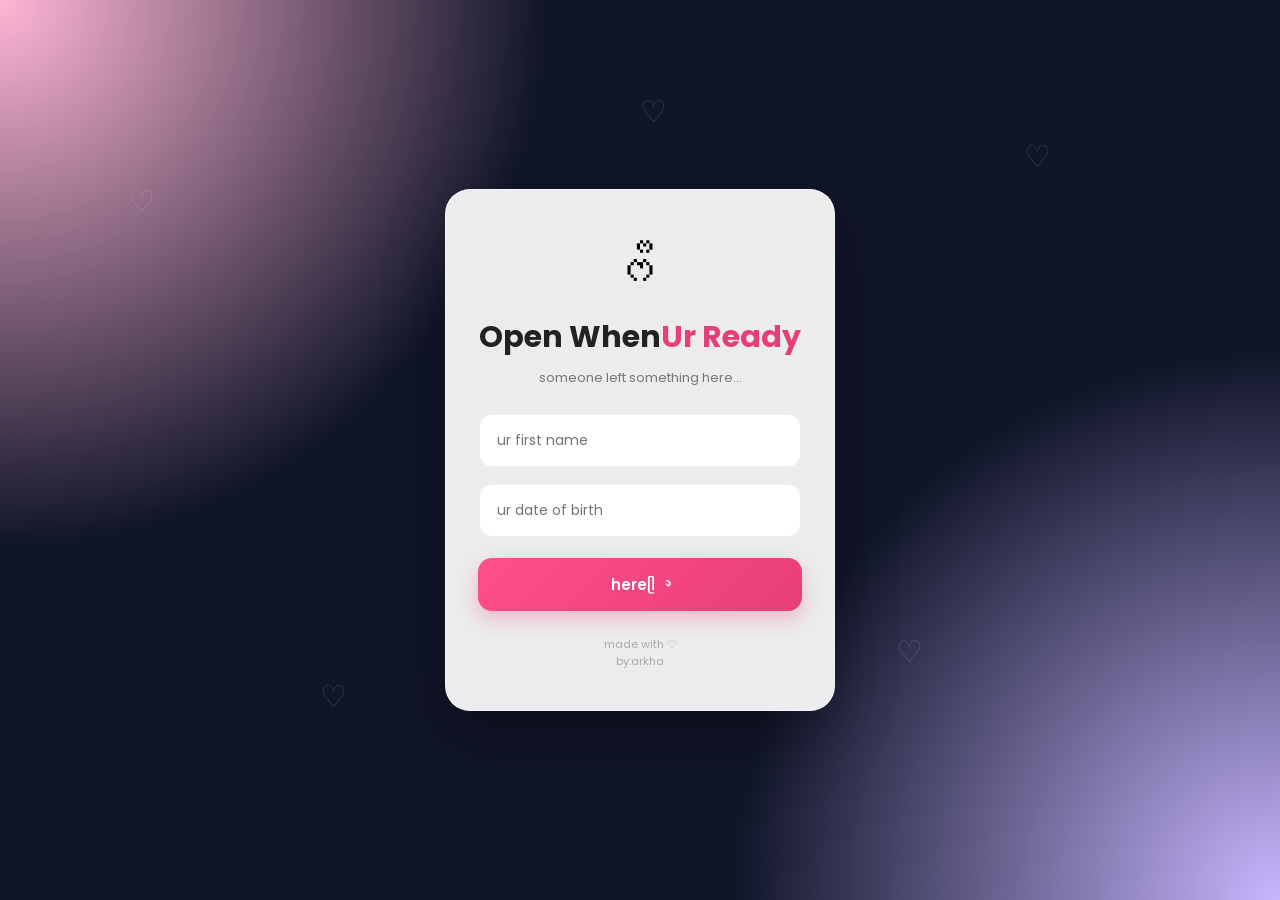
<file: index.html>
<!DOCTYPE html>
<html lang="id">
<head>
    <meta charset="UTF-8">
    <meta name="viewport" content="width=device-width, initial-scale=1.0">

    <title>dear | uᥫ᭡ᥫ᭡</title>

    <link rel="stylesheet" href="style.css">

    <link href="https://fonts.googleapis.com/css2?family=Poppins:wght@400;500;600;700&display=swap" rel="stylesheet">
</head>

<body>

    <div class="background">
        <span>♡</span>
        <span>♡</span>
        <span>♡</span>
        <span>♡</span>
        <span>♡</span>
    </div>

    <div class="login-box">

        <div class="icon">ᰔᩚ</div>

        <h2>Open When<span>Ur Ready</span></h2>

        <p class="subtitle">
            someone left
            something here...
        </p>

        <div class="input-box">
            <input
                type="text"
                id="username"
                placeholder="ur first name"
                autocomplete="off"
            >
        </div>

        <div class="input-box">
            <input
                type="password"
                id="password"
                placeholder="ur date of birth"
            >
        </div>

        <button type="button" onclick="login()">
            hereᥫ᭡
        </button>

        <p id="hasil"></p>

        <p class="footer">
            made with ♡<br>
            by:arkha
            
        </p>
        

    </div>

    <script src="script.js"></script>

</body>
</html>
</file>
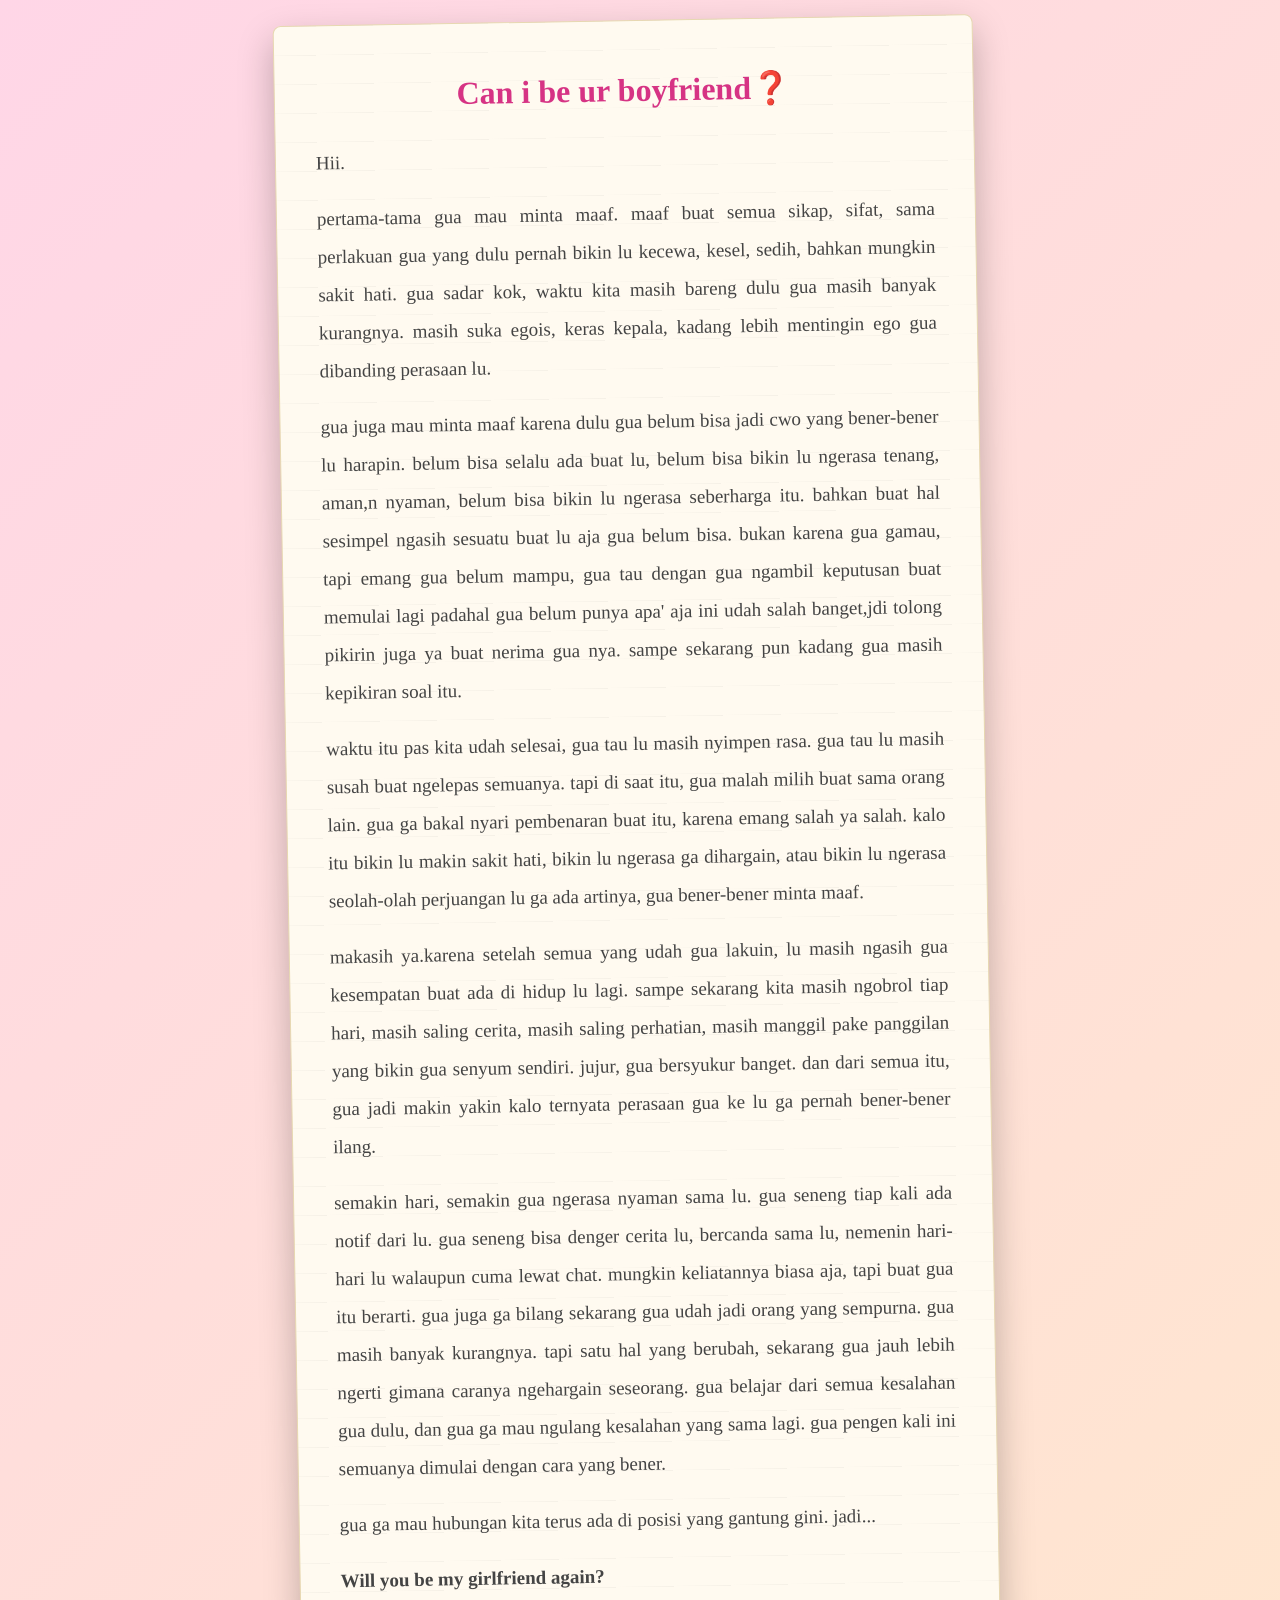
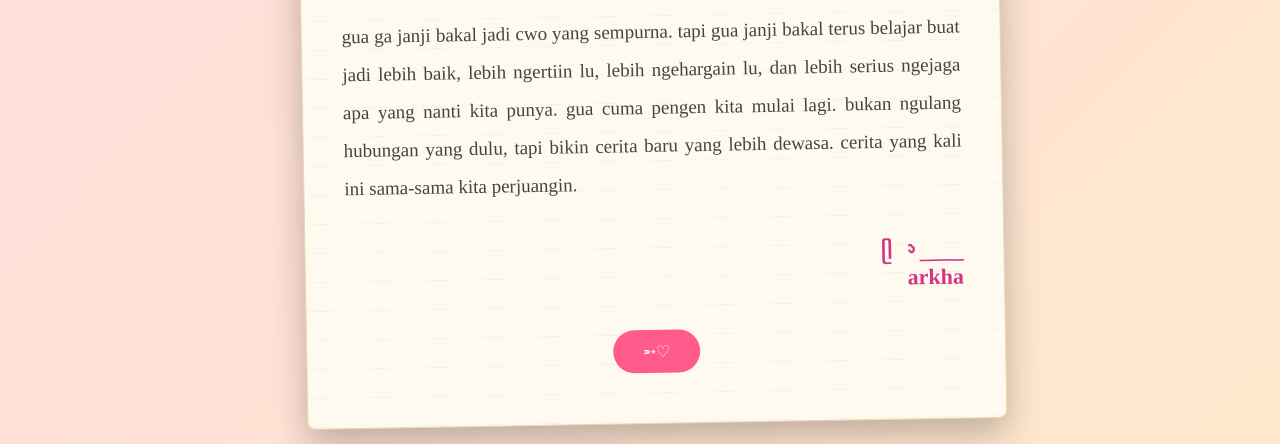
<file: dashboard.html>
<!DOCTYPE html>
<html lang="id">
<head>
<meta charset="UTF-8">
<meta name="viewport" content="width=device-width, initial-scale=1.0">
<title>maLoveee</title>

<style>
*{
    margin:0;
    padding:0;
    box-sizing:border-box;
    font-family:"Comic Sans MS", "Segoe Print", "Bradley Hand", cursive;
}

body{
    background:linear-gradient(135deg,#ffd6e7,#ffe8cc);
    display:flex;
    justify-content:center;
    align-items:center;
    min-height:100vh;
    padding:20px;
}

.paper{
    width:90%;
    max-width:700px;
    background:#fffaf0;
    padding:50px 40px;
    border-radius:8px;
    box-shadow:0 15px 35px rgba(0,0,0,0.25);
    border:1px solid #e7d8b1;
    position:relative;
    transform:rotate(-1deg);
}

.paper::before{
    content:"";
    position:absolute;
    top:0;
    left:0;
    width:100%;
    height:100%;
    background:repeating-linear-gradient(
        transparent,
        transparent 28px,
        rgba(0,0,0,0.04) 29px
    );
    pointer-events:none;
}

h1{
    text-align:center;
    color:#d63384;
    margin-bottom:30px;
}

p{
    font-size:19px;
    line-height:2;
    color:#444;
    margin-bottom:18px;
    text-align:justify;
}

.signature{
    text-align:right;
    margin-top:40px;
    font-size:22px;
    color:#d63384;
    font-weight:bold;
}

button{
    display:block;
    margin:35px auto 0;
    padding:12px 30px;
    border:none;
    border-radius:30px;
    background:#ff5c8d;
    color:white;
    cursor:pointer;
    font-size:16px;
}

button:hover{
    background:#e84373;
}
</style>

</head>
<body>

<div class="paper">

<h1>Can i be ur boyfriend❓</h1>

<p>
Hii.
</p>

<p>
pertama-tama gua mau minta maaf. maaf buat semua sikap, sifat, sama perlakuan gua yang dulu pernah bikin lu kecewa, kesel, sedih, bahkan mungkin sakit hati. gua sadar kok, waktu kita masih bareng dulu gua masih banyak kurangnya. masih suka egois, keras kepala, kadang lebih mentingin ego gua dibanding perasaan lu.
</p>

<p>
gua juga mau minta maaf karena dulu gua belum bisa jadi cwo yang bener-bener lu harapin. belum bisa selalu ada buat lu, belum bisa bikin lu ngerasa tenang, aman,n nyaman, belum bisa bikin lu ngerasa seberharga itu. bahkan buat hal sesimpel ngasih sesuatu buat lu aja gua belum bisa. bukan karena gua gamau, tapi emang gua belum mampu, gua tau dengan gua ngambil keputusan buat memulai lagi padahal gua belum punya apa' aja ini udah salah banget,jdi tolong pikirin juga ya buat nerima gua nya. sampe sekarang pun kadang gua masih kepikiran soal itu.
</p>

<p>
waktu itu pas kita udah selesai, gua tau lu masih nyimpen rasa. gua tau lu masih susah buat ngelepas semuanya. tapi di saat itu, gua malah milih buat sama orang lain. gua ga bakal nyari pembenaran buat itu, karena emang salah ya salah. kalo itu bikin lu makin sakit hati, bikin lu ngerasa ga dihargain, atau bikin lu ngerasa seolah-olah perjuangan lu ga ada artinya, gua bener-bener minta maaf.
</p>

<p>
  makasih ya.karena setelah semua yang udah gua lakuin, lu masih ngasih gua kesempatan buat ada di hidup lu lagi. sampe sekarang kita masih ngobrol tiap hari, masih saling cerita, masih saling perhatian, masih manggil pake panggilan yang bikin gua senyum sendiri. jujur, gua bersyukur banget.
dan dari semua itu, gua jadi makin yakin kalo ternyata perasaan gua ke lu ga pernah bener-bener ilang.
</p>

<p>
semakin hari, semakin gua ngerasa nyaman sama lu. gua seneng tiap kali ada notif dari lu. gua seneng bisa denger cerita lu, bercanda sama lu, nemenin hari-hari lu walaupun cuma lewat chat. mungkin keliatannya biasa aja, tapi buat gua itu berarti.
gua juga ga bilang sekarang gua udah jadi orang yang sempurna. gua masih banyak kurangnya. tapi satu hal yang berubah, sekarang gua jauh lebih ngerti gimana caranya ngehargain seseorang. gua belajar dari semua kesalahan gua dulu, dan gua ga mau ngulang kesalahan yang sama lagi.
gua pengen kali ini semuanya dimulai dengan cara yang bener.
</p>

<p>
  gua ga mau hubungan kita terus ada di posisi yang gantung gini. jadi...
</p>
<p>
<b>Will you be my girlfriend again?</b>
</p>
<p>
gua ga janji bakal jadi cwo yang sempurna. tapi gua janji bakal terus belajar buat jadi lebih baik, lebih ngertiin lu, lebih ngehargain lu, dan lebih serius ngejaga apa yang nanti kita punya.
gua cuma pengen kita mulai lagi. bukan ngulang hubungan yang dulu, tapi bikin cerita baru yang lebih dewasa. cerita yang kali ini sama-sama kita perjuangin.
</p>

<div class="signature">
  ᥫ᭡
____<br>
arkha
</div>

<button onclick="alert('have a nice day loveᥫ᭡')">
➵♡
</button>

</div>

</body>
</html>
</file>
<file: style.css>
*{
    margin:0;
    padding:0;
    box-sizing:border-box;
    font-family:"Poppins", sans-serif;
}

body{
    min-height:100vh;
    display:flex;
    justify-content:center;
    align-items:center;
    overflow:hidden;

    background:
        radial-gradient(circle at top left, #ffb6d5, transparent 35%),
        radial-gradient(circle at bottom right, #c8b6ff, transparent 35%),
        #101528;
}

/* BACKGROUND */

.background{
    position:fixed;
    width:100%;
    height:100%;
    overflow:hidden;
    z-index:0;
}

.background span{
    position:absolute;
    color:rgba(255,255,255,.15);
    font-size:30px;
    animation:float 8s infinite ease-in-out;
}

.background span:nth-child(1){
    left:10%;
    top:20%;
    animation-delay:0s;
}

.background span:nth-child(2){
    left:80%;
    top:15%;
    animation-delay:2s;
}

.background span:nth-child(3){
    left:25%;
    top:75%;
    animation-delay:4s;
}

.background span:nth-child(4){
    left:70%;
    top:70%;
    animation-delay:1s;
}

.background span:nth-child(5){
    left:50%;
    top:10%;
    animation-delay:3s;
}

@keyframes float{

    0%,100%{
        transform:translateY(0) rotate(0deg);
    }

    50%{
        transform:translateY(-30px) rotate(15deg);
    }
}

/* LOGIN */

.login-box{
    position:relative;
    z-index:2;

    width:90%;
    max-width:390px;

    padding:40px 32px;

    text-align:center;

    background:rgba(255,255,255,.92);

    border:1px solid rgba(255,255,255,.5);

    border-radius:25px;

    box-shadow:
        0 25px 60px rgba(0,0,0,.3);

    backdrop-filter:blur(15px);

    animation:appear .8s ease;
}

@keyframes appear{

    from{
        opacity:0;
        transform:translateY(30px) scale(.95);
    }

    to{
        opacity:1;
        transform:translateY(0) scale(1);
    }
}

.icon{
    font-size:50px;
    margin-bottom:10px;
}

h2{
    font-size:30px;
    color:#222;
}

h2 span{
    color:#e83e78;
}

.subtitle{
    margin:8px 0 25px;
    color:#777;
    font-size:13px;
}

/* INPUT */

.input-box{
    margin-bottom:15px;
}

input{
    width:100%;
    padding:15px 17px;

    border:2px solid #eee;
    border-radius:14px;

    outline:none;

    font-size:14px;

    transition:.3s;
}

input:focus{
    border-color:#e83e78;
    box-shadow:0 0 0 4px rgba(232,62,120,.1);
}

/* BUTTON */

button{
    width:100%;
    padding:15px;

    margin-top:5px;

    border:none;
    border-radius:14px;

    background:linear-gradient(135deg,#ff4f8b,#e83e78);

    color:white;

    font-size:15px;
    font-weight:600;

    cursor:pointer;

    box-shadow:0 8px 20px rgba(232,62,120,.3);

    transition:.3s;
}

button:hover{
    transform:translateY(-2px);
    box-shadow:0 12px 25px rgba(232,62,120,.4);
}

button:active{
    transform:scale(.97);
}

/* HASIL */

#hasil{
    margin-top:15px;
    font-size:13px;
    font-weight:500;
}

/* FOOTER */

.footer{
    margin-top:25px;
    color:#aaa;
    font-size:11px;
}
</file>
